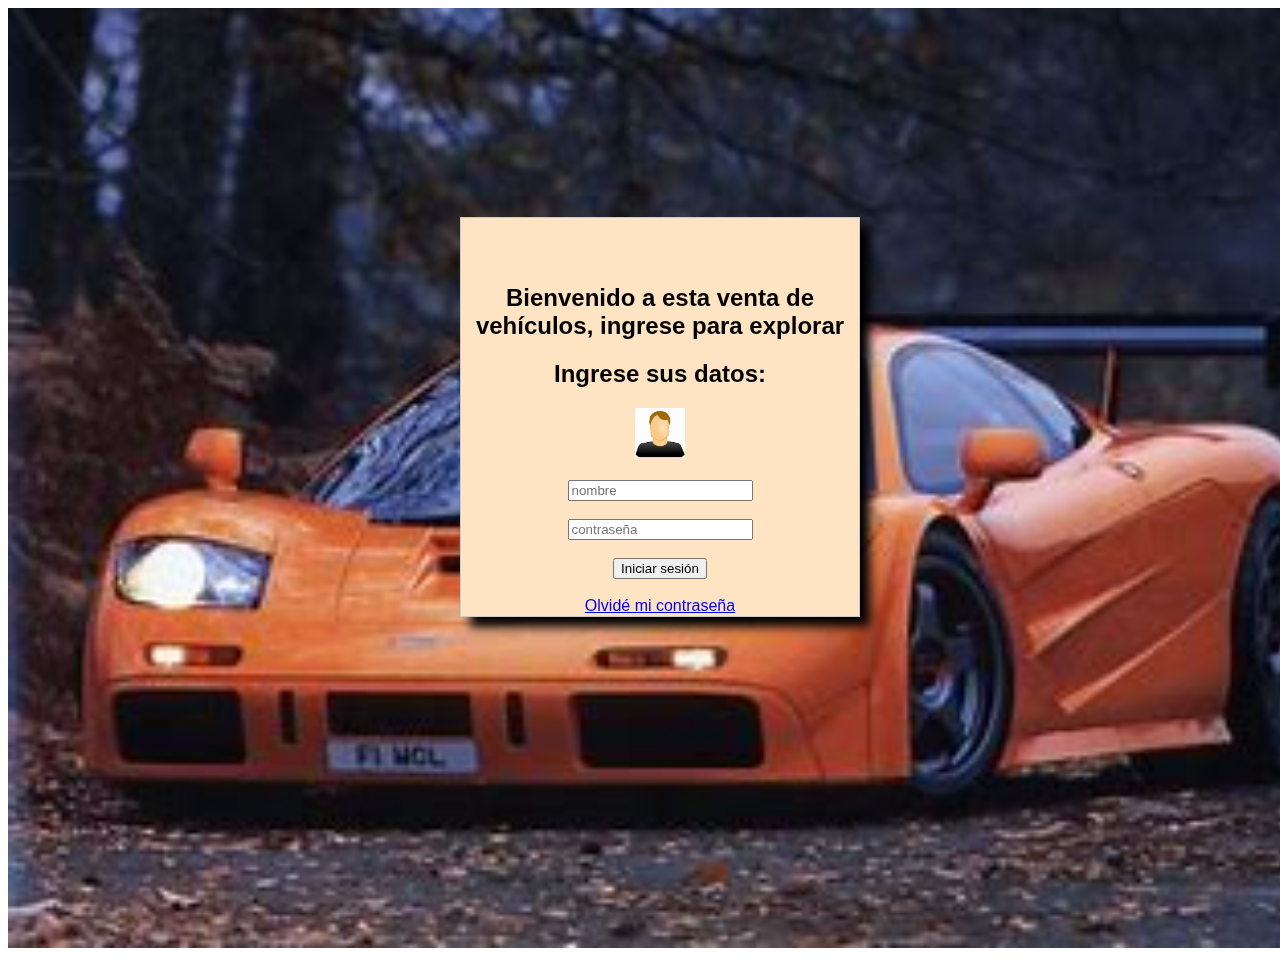
<file: LOG_IN/index.html>
<!DOCTYPE html>
<html lang="en">
<head>
    <meta charset="UTF-8">
    <meta name="viewport" content="width=device-width, initial-scale=1.0">
    <title>Document</title>
    <link rel="stylesheet" href="stylesheet.css">
</head>
<body>
   
    <div class="fondo">
        
        <div class="datos">
            <br><br>
            <h2>Bienvenido a esta venta de vehículos, ingrese para explorar</h2>
            <h2>Ingrese sus datos:</h2>
            <img class="usuario" src="usuario.jpeg" alt="imagen de usuario">
            <br><br>
            <form action="home.html">
                <label><input type="text" placeholder="nombre">
                <br><br>
                <input type="password" placeholder="contraseña" required>
                <br><br>
                <input type="submit" value="Iniciar sesión">
            </form>
            <br><br>
            <a href="password.html">Olvidé mi contraseña</a>
        </div>
    </div>
    
</body>
</html>
</file>
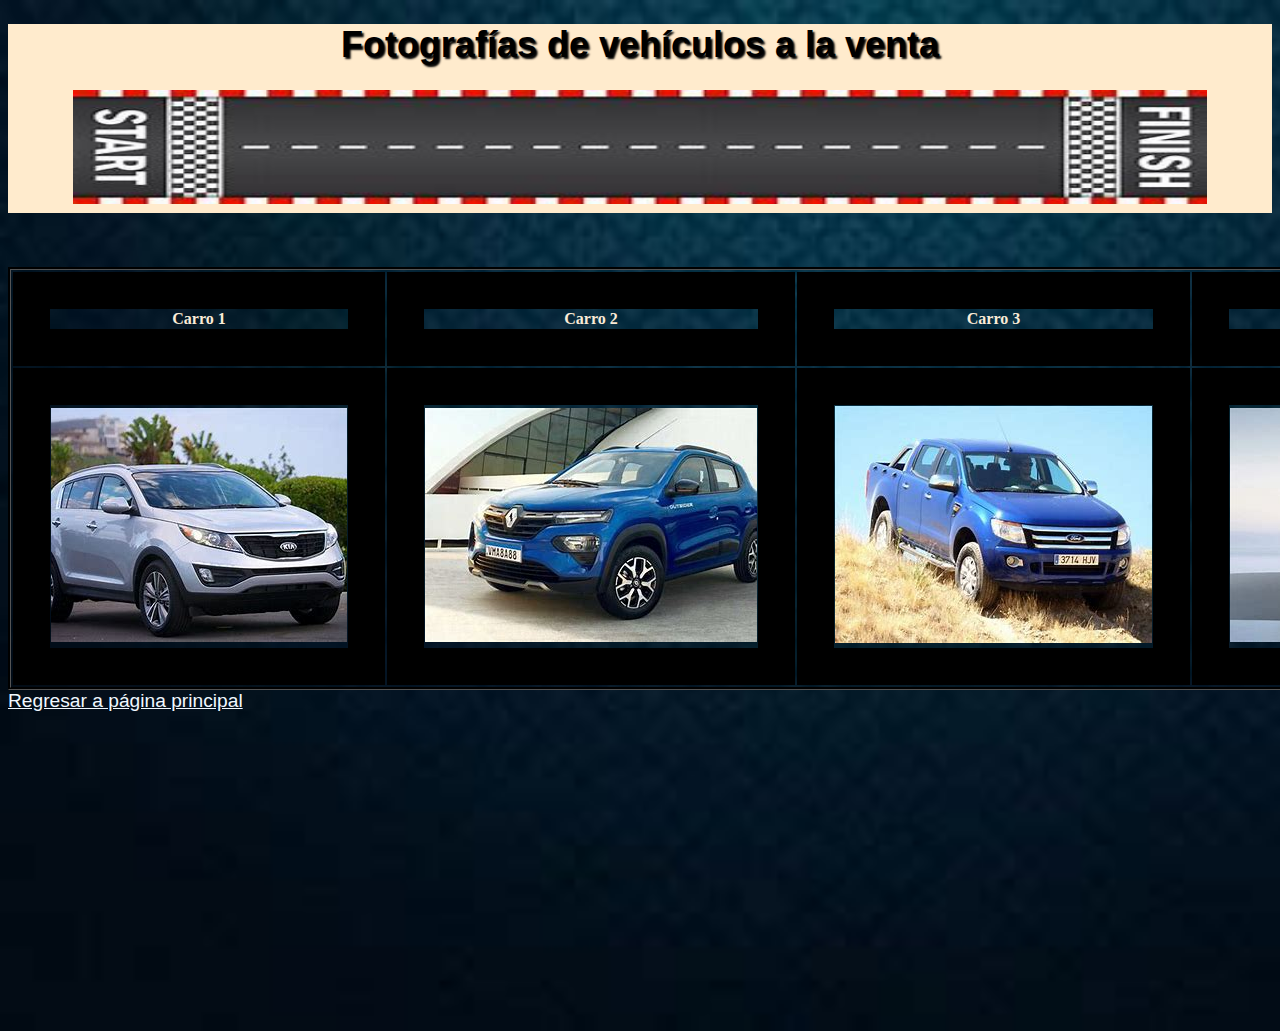
<file: LOG_IN/album.html>
<!DOCTYPE html>
<html lang="en">
<head>
    <meta charset="UTF-8">
    <meta name="viewport" content="width=device-width, initial-scale=1.0">
    <title>Document</title>
    <link rel="stylesheet" href="album.css">
</head>
<body class="body">
    <div class="titulo">
        <h1>Fotografías de vehículos a la venta</h1>
        <img class="carretera" src="carretera.jpeg">
    </div>
    <br><br><br>
    <div class="div-tabla">
        <table class="tabla">
            <thead>
              <tr>
                <th id="margen">Carro 1</th>
                <th id="margen">Carro 2</th>
                <th id="margen">Carro 3</th>
                <th id="margen">Carro 4</th>
              </tr>
            </thead>
            <tbody>
              <tr>
                <td id="margen"><img src="carro1.jpeg" alt="Imagen 1"></td>
                <td id="margen"><img src="carro2.jpeg" alt="Imagen 2"></td>
                <td id="margen"><img src="carro3.jpeg" alt="Imagen 3"></td>
                <td id="margen"><img src="carro4.jpeg" alt="Imagen 4"></td>
              </tr>
              </tbody>
        </table>
        <a class="regreso" href="home.html">Regresar a página principal</a>
                            </div>
                            
</body>
</html>
</file>
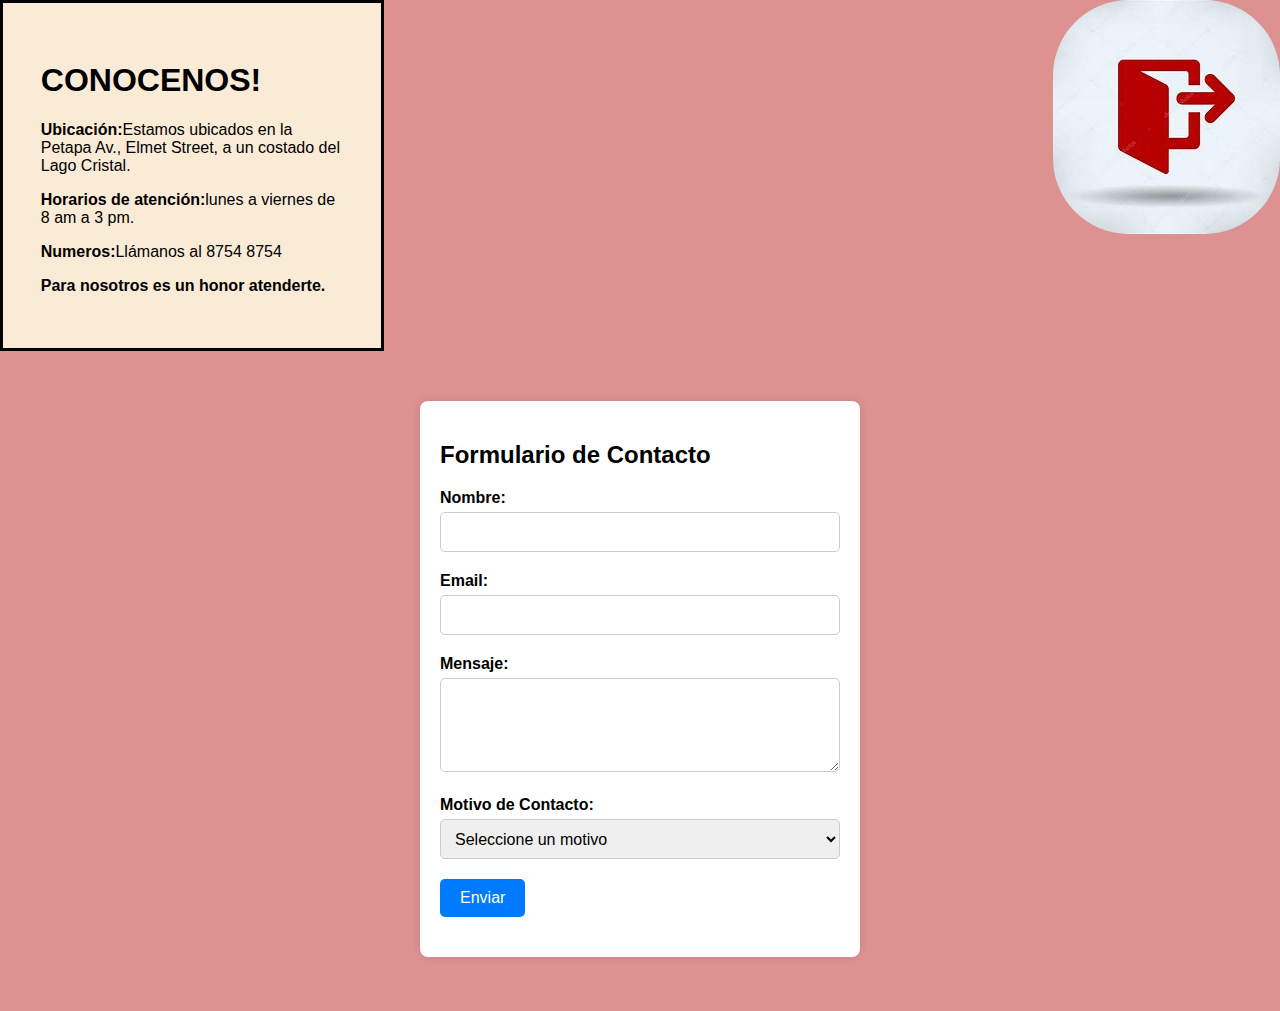
<file: LOG_IN/contacto.html>
<!DOCTYPE html>
<html lang="en">
<head>
    <meta charset="UTF-8">
    <meta name="viewport" content="width=device-width, initial-scale=1.0">
    <title>Document</title>
    <link rel="stylesheet" href="contacto.css">
</head>
<body class="body">
    <div class="info">
    <h1>CONOCENOS!</h1>
    <P><strong>Ubicación:</strong>Estamos ubicados en la Petapa Av., Elmet Street, a un costado del Lago Cristal.</P>
    <P><strong>Horarios de atención:</strong>lunes a viernes de 8 am a 3 pm.</P>
    <P><strong>Numeros:</strong>Llámanos al 8754 8754</P>
    <P><strong>Para nosotros es un honor atenderte.</strong></P>
</div>
    <div class="container">
        <h2>Formulario de Contacto</h2>
        <form action="#" method="post">
          <div class="form-group">
            <label for="nombre">Nombre:</label>
            <input type="text" id="nombre" name="nombre" required>
          </div>
          <div class="form-group">
            <label for="email">Email:</label>
            <input type="text" id="email" name="email" required>
          </div>
          <div class="form-group">
            <label for="mensaje">Mensaje:</label>
            <textarea id="mensaje" name="mensaje" rows="4" required></textarea>
          </div>
          <div class="form-group">
            <label for="motivo">Motivo de Contacto:</label>
            <select id="motivo" name="motivo" required>
              <option value="">Seleccione un motivo</option>
              <option value="Consulta">Consulta</option>
              <option value="Solicitud de Información">Solicitud de Información</option>
              <option value="Comentarios">Comentarios</option>
              <option value="Otro">Otro</option>
            </select>
          </div>
          <div class="form-group">
            <input type="submit" value="Enviar">
          </div>
        </form>
      </div>
      <a href="index.html"><img class="cerrar" src="cerrar_sesion.jpeg"></a>
</body>
</html>
</file>
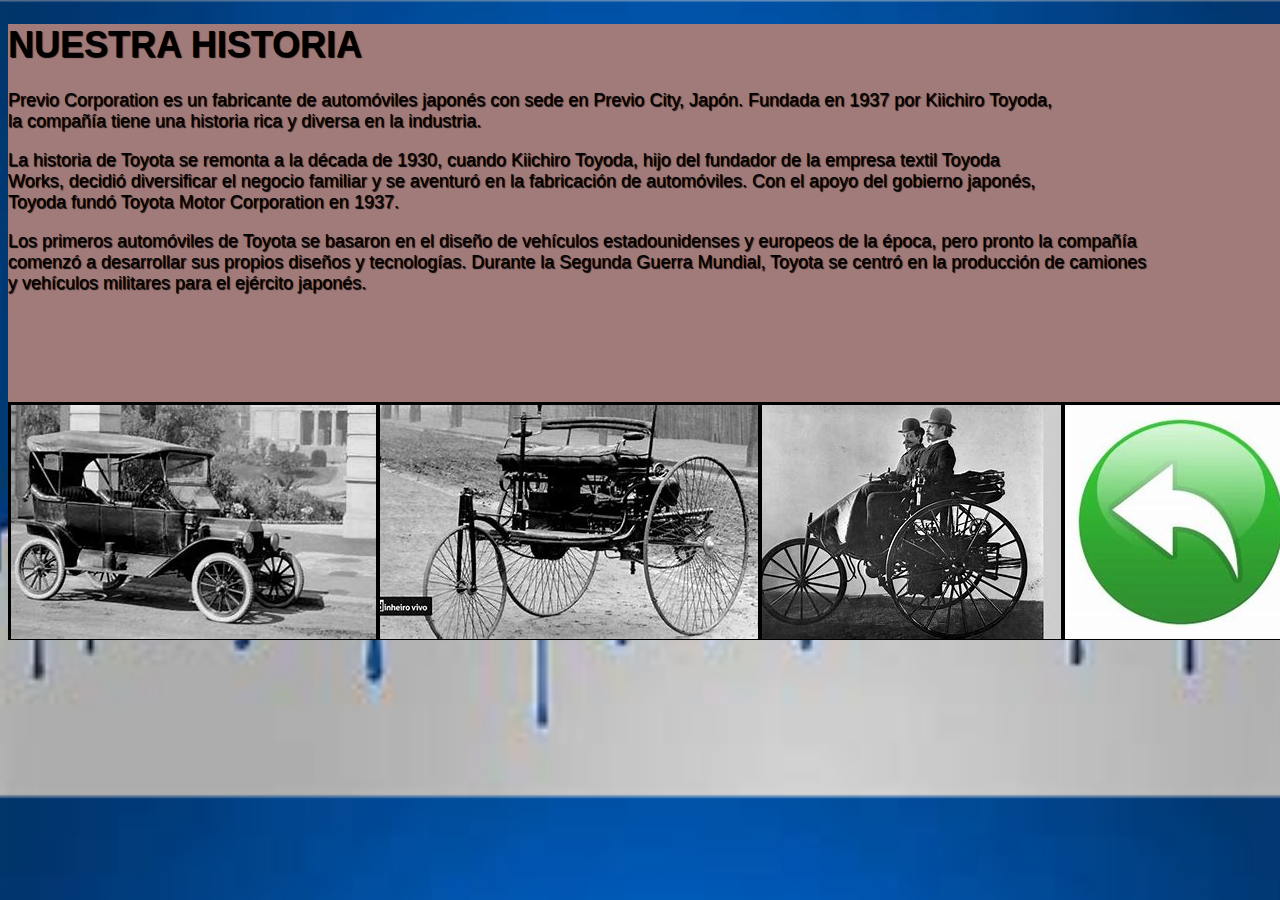
<file: LOG_IN/historia.html>
<!DOCTYPE html>
<html lang="en">
<head>
    <meta charset="UTF-8">
    <meta name="viewport" content="width=device-width, initial-scale=1.0">
    <title>Document</title>
    <link rel="stylesheet" href="historia.css">
</head>
<body id="body">
    <div class="tabla">
        <h1>NUESTRA HISTORIA</h1>
        <p>Previo Corporation es un fabricante de automóviles japonés con sede en Previo City, Japón. Fundada en 1937 por Kiichiro Toyoda,<br>
             la compañía tiene una historia rica y diversa en la industria.</p>

            <p>La historia de Toyota se remonta a la década de 1930, cuando Kiichiro Toyoda, hijo del fundador de la empresa textil Toyoda <br>
                 Works, decidió diversificar el negocio familiar y se aventuró en la fabricación de automóviles. Con el apoyo del gobierno japonés, <br>
                  Toyoda fundó Toyota Motor Corporation en 1937.</p>
            
            <p>Los primeros automóviles de Toyota se basaron en el diseño de vehículos estadounidenses y europeos de la época, pero pronto la compañía <br>
                 comenzó a desarrollar sus propios diseños y tecnologías. Durante la Segunda Guerra Mundial, Toyota se centró en la producción de camiones <br>
                  y vehículos militares para el ejército japonés.</p>
    </div>
    <div class="linea-tiempo">
        <table>
            <thead>
                <tr>
                    <th><img src="historia1.jpeg"></th>
                    <th><img src="historia2.jpeg"></th>
                    <th><img src="historia3.jpeg"></th>
        <th><a href="home.html"><img src="flecha.jpeg"></a></th>
    </tr>
    </thead>
    </table>
    </div>
</body>
</html>
</file>
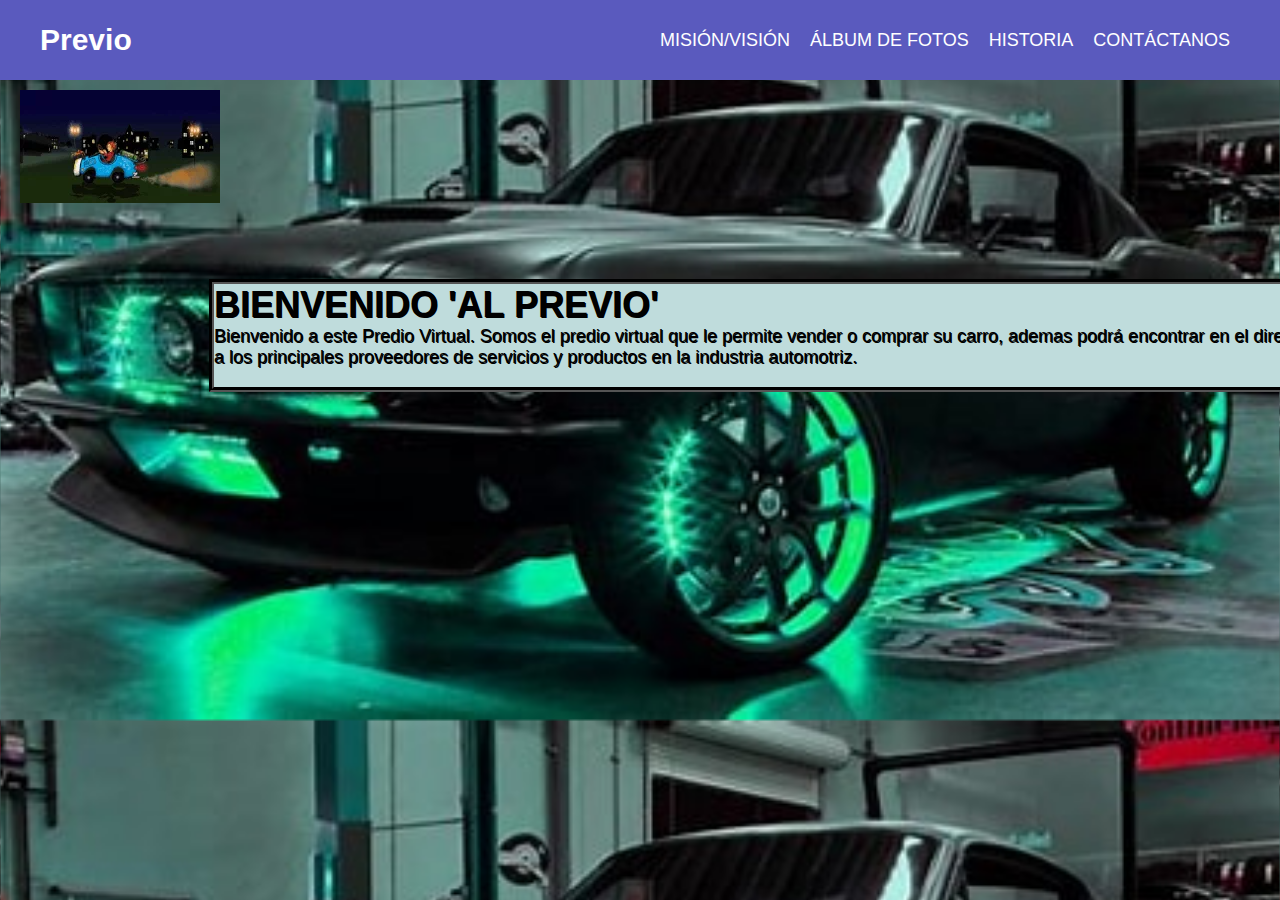
<file: LOG_IN/home.html>
<!DOCTYPE html>
<html lang="en">
<head>
    <meta charset="UTF-8">
    <meta name="viewport" content="width=device-width, initial-scale=1.0">
    <title>Navbar</title>
    <link rel="stylesheet" href="home.css">
</head>
<body>
    <heder class="heder">
        <nav class="nav">
            <a href="#" class="logotipo nav-link">Previo</a>
            <ul class="nav-menu">
                <li class="nav-menu-item"><a href="mision.html" class="nav-menu-link nav-link">Misión/Visión</a></li>
                <li class="nav-menu-item"><a href="album.html" class="nav-menu-link nav-link">Álbum de fotos</a></li>
                <li class="nav-menu-item"><a href="historia.html" class="nav-menu-link nav-link">Historia</a></li>
                <li class="nav-menu-item"><a href="contacto.html" class="nav-menu-link nav-link">Contáctanos</a></li>
            </ul>
        </nav>
    </heder>
    <a href="index.html"><img src="gif_animado.webp"></a>
    <br><br><br><br><br>
    <div class="bienvenida">
        <h1>BIENVENIDO 'AL PREVIO'</h1>
        <P>Bienvenido a este Predio Virtual. Somos 
            el predio virtual que le permite vender o comprar su carro, 
            ademas podrá encontrar en el directorio a los principales proveedores de 
            servicios y productos en la industria automotriz.</P>
            

    </div>
</body>
</html>
</file>
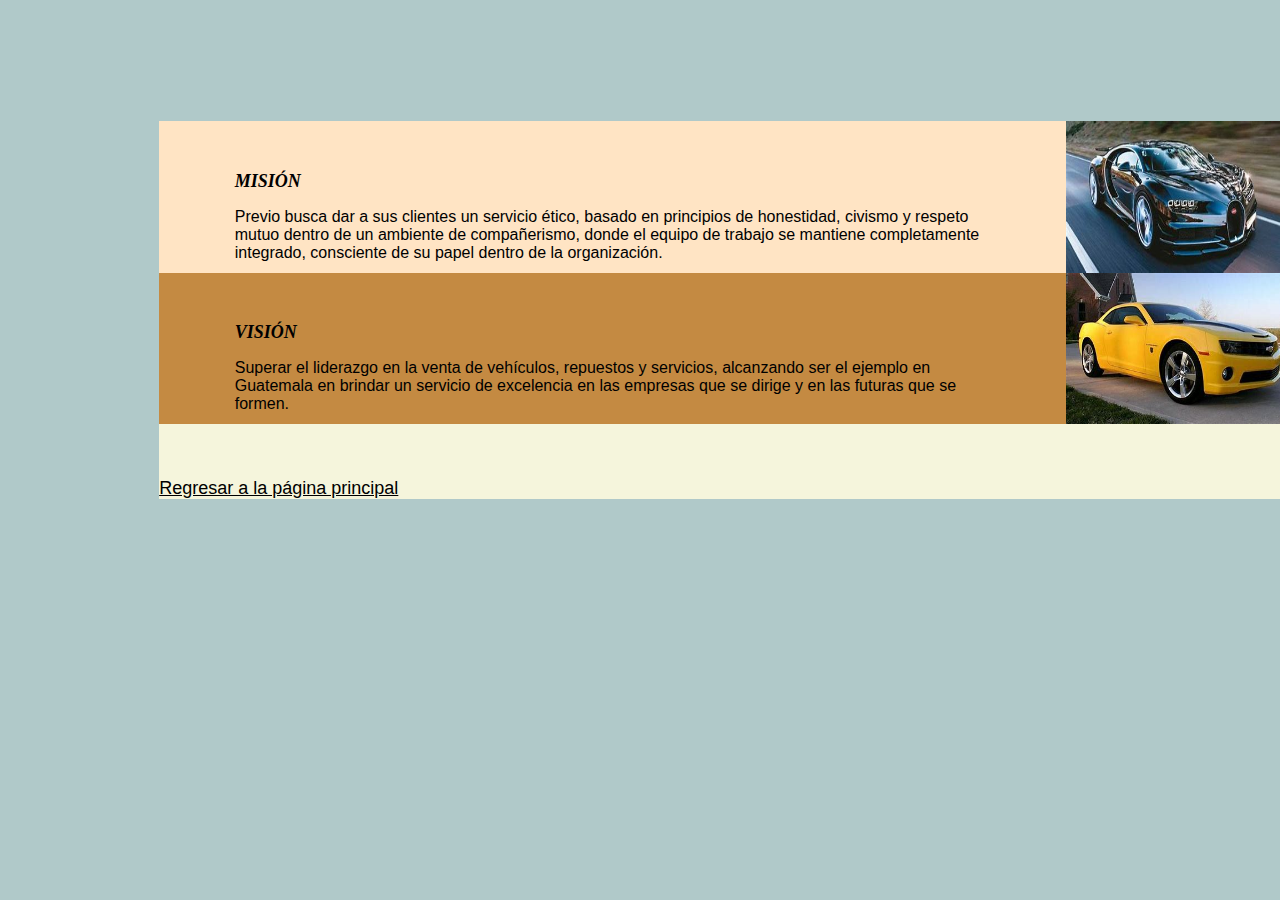
<file: LOG_IN/mision.html>
<!DOCTYPE html>
<html lang="en">
<head>
    <meta charset="UTF-8">
    <meta name="viewport" content="width=device-width, initial-scale=1.0">
    <title>Document</title>
    <link rel="stylesheet" href="mision.css">
</head>
<body id="body">
    
    <div class="recuadro">
        <div class="recuadro1"><h1 class="titulo">MISIÓN</h1>
        <P class="parrafo">Previo busca dar a sus clientes un servicio ético, basado en principios de honestidad, civismo y respeto mutuo dentro de un ambiente de compañerismo, donde el equipo de trabajo se mantiene completamente integrado, consciente de su papel dentro de la organización.</P>
        
</div>
        <div class="recuadro2">
        <h1 class="titulo">VISIÓN</h1>
        <p class="parrafo">Superar el liderazgo en la venta de vehículos, repuestos y servicios, alcanzando ser el ejemplo en Guatemala en brindar un servicio de excelencia en las empresas que se dirige y en las futuras que se formen.</p>
</div>
<img class="fotom" src="mision.jpeg">
<img class="fotov" src="vision.jpeg">
<br><br><br>
<a class="regreso" href="home.html">Regresar a la página principal</a>
</div>

</body>
</html>
</file>
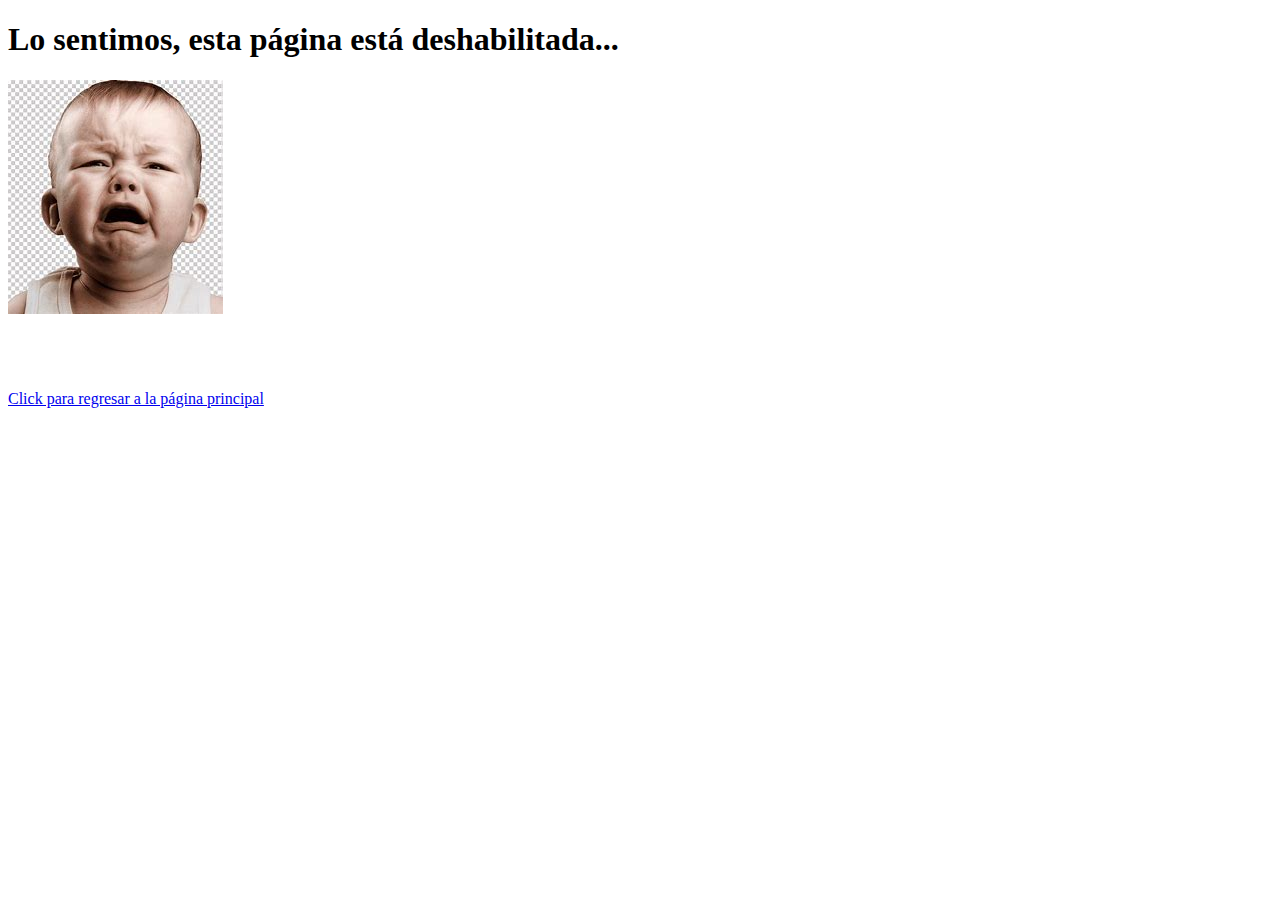
<file: LOG_IN/password.html>
<!DOCTYPE html>
<html lang="en">
<head>
    <meta charset="UTF-8">
    <meta name="viewport" content="width=device-width, initial-scale=1.0">
    <title>Document</title>
</head>
<body>

    <h1>Lo sentimos, esta página está deshabilitada...</h1>
    <img src="bebe_llorando.jpeg">
    <br><br><br><br><br>
    <a href="index.html">Click para regresar a la página principal</a>
</body>
</html>
</file>
<file: LOG_IN/stylesheet.css>
.fondo{
    width: 100%; /* Ancho del contenedor */
  height: 100vh; /* Altura del contenedor*/
  background-image: url('fondo_login.jpeg'); /* Ruta de la imagen de fondo */
  background-size: cover; /* Ajusta el tamaño de la imagen para cubrir todo el contenedor */
  background-position: center; /* Centra la imagen horizontal y verticalmente */
  color: white; /* Cambia el color del texto para que sea legible sobre la imagen */
  text-align: center; /* Alinea el contenido en el centro */
  padding: 20px; /* Espaciado interno del contenedor */
  font-family: Cambria, Cochin, Georgia, Times, 'Times New Roman', serif;
  font-size: larger;
  text-shadow: 1px 1px 1px;
  display: flex; /* Utiliza flexbox para alinear el contenido */
  justify-content: center; /* Centra horizontalmente el contenido */
  text-align: center;
  

}
.datos{
    padding-bottom: 10px;
    background-color: bisque; /* Color de fondo del contenedor interno */
    padding: 10px; /* Espaciado interno */
    width: 10cm;
    height: 10cm;
    color: black;
    background-position: center;
    text-shadow: none;
    font-size: medium;
    font-family: 'Franklin Gothic Medium', 'Arial Narrow', Arial, sans-serif;
    margin-top: 5cm; /* Margen inferior para separar los objetos */
    border: 1px solid #ccc;
    filter: blur(0.5px); /* Aplicar difuminado */
    box-shadow: 10px 10px 10px;
}

.usuario{
    width: 50px;
    height: 50px;
}
</file>
<file: LOG_IN/album.css>
.body{
    background-image: url(fondo_solido.jpeg);
    background-size: cover;
    
}
.titulo{
    height: 5cm;
    width: auto;
    background-color: blanchedalmond;
    font-size: large;
    font-family: 'Segoe UI', Tahoma, Geneva, Verdana, sans-serif;
    text-align: center;
    text-shadow: 2px 2px 2px;
}
.carretera{
    height: 3cm;
    width: 30cm;
}
.div-tabla{
    height: 20cm;
    width: 10cm;
    right: 5cm;
    
}
.tabla{
    border-color: black;
    border-style: groove;
    color: antiquewhite;

}
#margen{
border-style: solid;
border-width: 1cm;
border-color: black;
}
.regreso{
    font-size: larger;
    text-align: center;
    color: aliceblue;
    font-family: 'Lucida Sans', 'Lucida Sans Regular', 'Lucida Grande', 'Lucida Sans Unicode', Geneva, Verdana, sans-serif;
}
</file>
<file: LOG_IN/contacto.css>
body {
    font-family: Arial, sans-serif;
    background-color: #dd9191;
    margin: 0;
    padding: 0;
  }

  .container {
    width: 400px;
    margin: 50px auto;
    background-color: #fff;
    padding: 20px;
    border-radius: 8px;
    box-shadow: 0px 0px 10px rgba(0, 0, 0, 0.1);
  }

  .form-group {
    margin-bottom: 20px;
  }

  label {
    font-weight: bold;
    display: block;
    margin-bottom: 5px;
  }

  input[type="text"],
  textarea,
  select {
    width: 100%;
    padding: 10px;
    border: 1px solid #ccc;
    border-radius: 5px;
    box-sizing: border-box;
    font-size: 16px;
  }

  select {
    height: 40px;
  }

  input[type="submit"] {
    background-color: #007bff;
    color: #fff;
    border: none;
    padding: 10px 20px;
    border-radius: 5px;
    cursor: pointer;
    font-size: 16px;
  }

  input[type="submit"]:hover {
    background-color: #0056b3;
  }
  
  .info{
    background-color: antiquewhite;
    border-style: solid;
    color: black;
    width: 8cm;
    padding: 1cm 1cm;
  }

  .cerrar{
    position: fixed;
    top: 0;
    right: 0;
    border-radius: 2cm;
  }
</file>
<file: LOG_IN/historia.css>
#body{
    background-image: url(fondo_historia.jpeg);
    background-size: cover;
}
.tabla{
    height: 10cm;
    width: 34cm;
    background-color: rgb(161, 122, 122);
    text-align: justify;
    font-family: Arial, Helvetica, sans-serif;
    font-size: large;
    text-shadow: 1px 1px 1px;

}
.linea-tiempo{
    width: 34cm;
    height: 6.3cm;
    background-color: black;
    
    
}
</file>
<file: LOG_IN/home.css>
* {
    margin: 0;
    box-sizing: border-box;
}
body {
    font-family: Arial, Helvetica, sans-serif;
    padding: 90px 20px 0;
    background-image: url(home_image.jpeg);
    background-size: cover;
}

.heder{
    background-color: rgb(90, 90, 190);
    height: 80px;
    width: 100%;
    position: fixed;
    top: 0;
    left: 0;
    
}
.nav{
    display: flex;
    justify-content: space-between;

}
.nav-link{
    color:white;
    text-decoration: none;
}
.logotipo{
    font-size: 30px;
    font-weight: bold;
    padding: 0 40px;
    line-height: 80px;

}

.nav-menu{
    display: flex;
    margin-right: 40px;
    list-style: none;
}
.nav-menu-item{
    font-size: 18px;
    margin: 0 10px;
    line-height: 80px;
    text-transform: uppercase;
    width: max-content;
}

.nav-menu-link:hover{
    background-color: rgb(151, 169, 186);
    
}
.bienvenida{
    height: 3cm;
    width: 30cm;
    background-color: rgb(191, 220, 220);
    border-color: black;
    border-width: 5px;
    border-style: groove;
    font-family: 'Lucida Sans', 'Lucida Sans Regular', 'Lucida Grande', 'Lucida Sans Unicode', Geneva, Verdana, sans-serif;
    font-size: large;
    text-shadow: 1px 1px;
    margin-left: 5cm;
}
</file>
<file: LOG_IN/mision.css>
#body{
    background-color: rgb(176, 201, 201);
}
.titulo{
    font-size: large;
    font-family: Georgia, 'Times New Roman', Times, serif;
    font-style: italic;
}
.parrafo{
    font-family: Verdana, Geneva, Tahoma, sans-serif;
    font-size: medium;
    justify-content: center;
}
.recuadro{
    position: relative; /* Establecer posición relativa */
background-color: beige;
height: 10cm;
width: 30cm;
align-items: center;
justify-content: center;
left: 4cm;
top: 3cm;

}
.recuadro1{
    padding: 1cm 2cm;
    background-color: bisque;
    height: 2cm;
    width: 20cm;
    align-items: center;
}

.recuadro2{
    padding: 1cm 2cm;
    background-color: rgb(196, 138, 66);
    height: 2cm;
    width: 20cm;
}
.fotom{
    position: absolute; /* Establecer posición absoluta */
  top: 0; /* Posicionar en la parte superior */
  right: 0; /* Posicionar en la parte derecha */
  width: 6cm;
  height: 4cm;
}
.fotov{
    position: absolute; /* Establecer posición absoluta */
  bottom: 2cm; /* Posicionar en la parte superior */
  right: 0; /* Posicionar en la parte derecha */
  width: 6cm;
  height: 4cm;
}
.regreso{
    font-size: large;
    bottom: 0;
    color: black;
    font-family: Arial, Helvetica, sans-serif;
}
.gif{
    position: absolute;
    left: 5cm;
}
</file>
